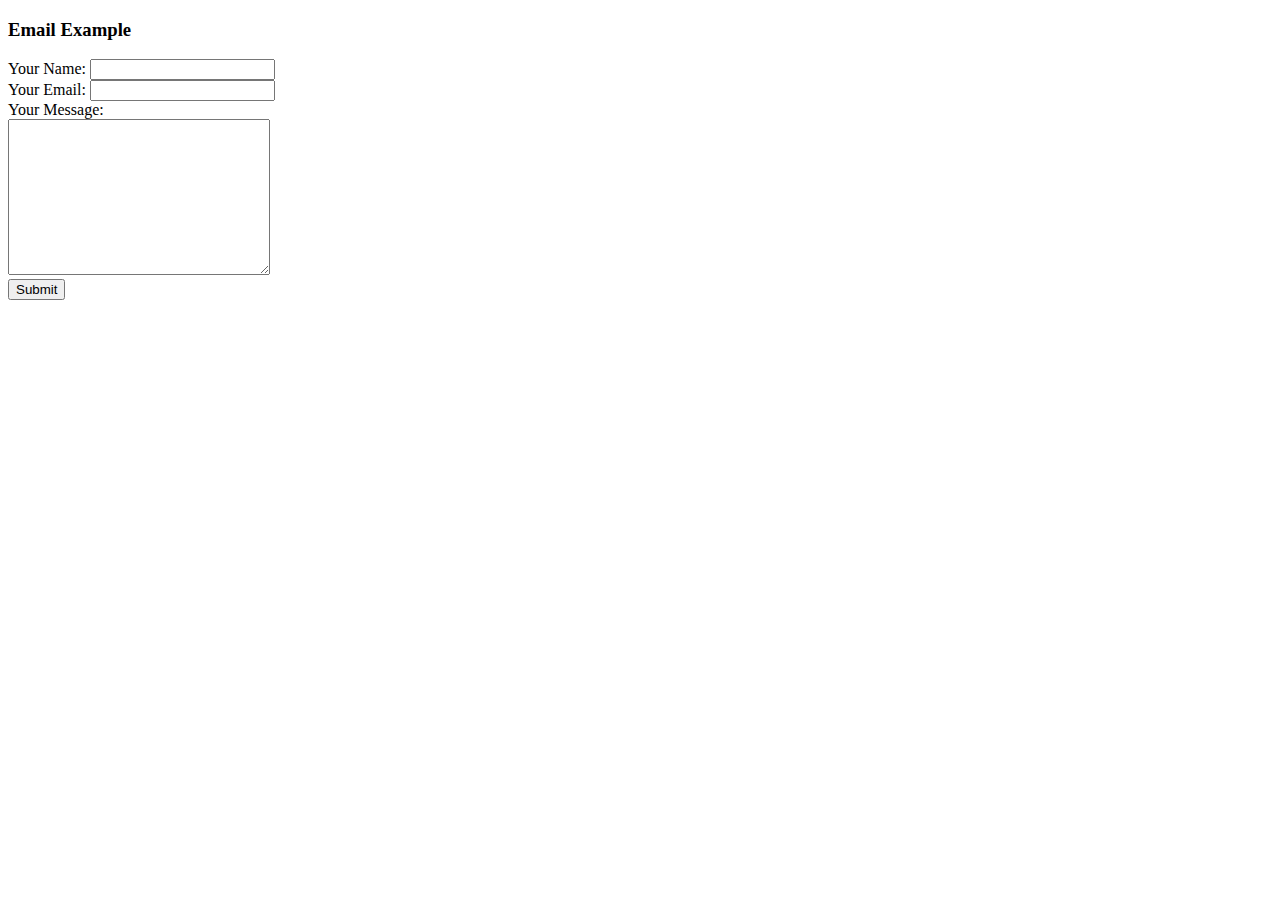
<file: index.html>
<!DOCTYPE html>
<html lang="en">
    <head>
        <meta charset="UTF-8">
        <meta name="viewport" content="width=device-width, initial-scale=1.0">
        <title>Document</title>
    </head>
    <body>
        <h3>Email Example</h3>
        <form action="mailto:jacob.krueckl@gmail.com" method="post" enctype="text/plain">
            <label>Your Name:</label>
            <input type="text" name="yourName" value=""><br>
            <label>Your Email:</label>
            <input type="email" name="yourEmail" value=""><br>
            <label>Your Message:</label><br>
            <textarea name="yourMessage" rows="10" cols="30"></textarea><br>
            <input type="submit" name="">
        </form>
        
    </body>
</html>
</file>
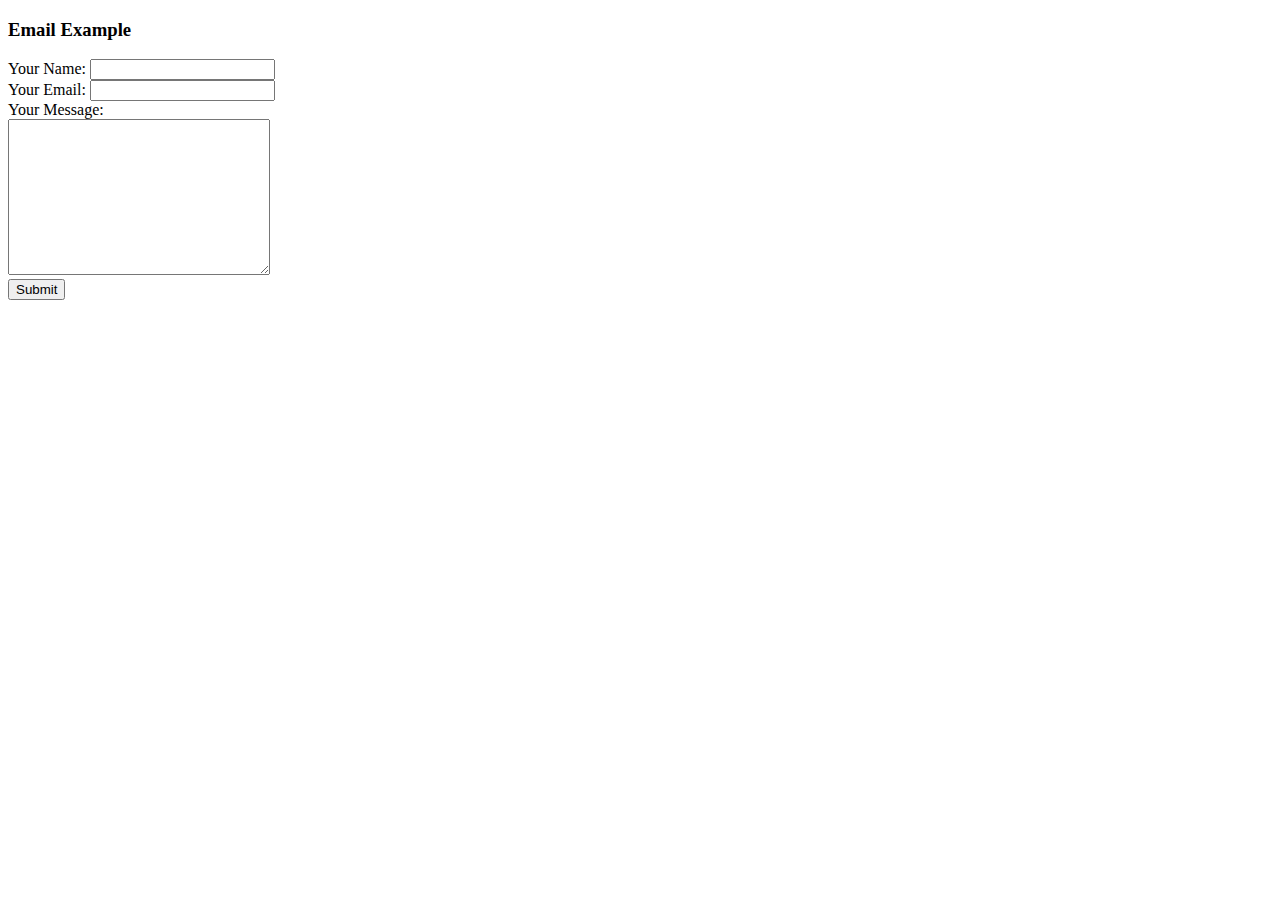
<file: contact-us.html>
<!DOCTYPE html>
<html lang="en">
<head>
    <meta charset="UTF-8">
    <meta name="viewport" content="width=device-width, initial-scale=1.0">
    <title>Contact Us</title>
</head>
<body>
    <h3>Email Example</h3>
        <form action="mailto:jacob.krueckl@gmail.com" method="post" enctype="text/plain">
            <label>Your Name:</label>
            <input type="text" name="yourName" value=""><br>
            <label>Your Email:</label>
            <input type="email" name="yourEmail" value=""><br>
            <label>Your Message:</label><br>
            <textarea name="yourMessage" rows="10" cols="30"></textarea><br>
            <input type="submit" name="">
        </form>
</body>
</html>
</file>
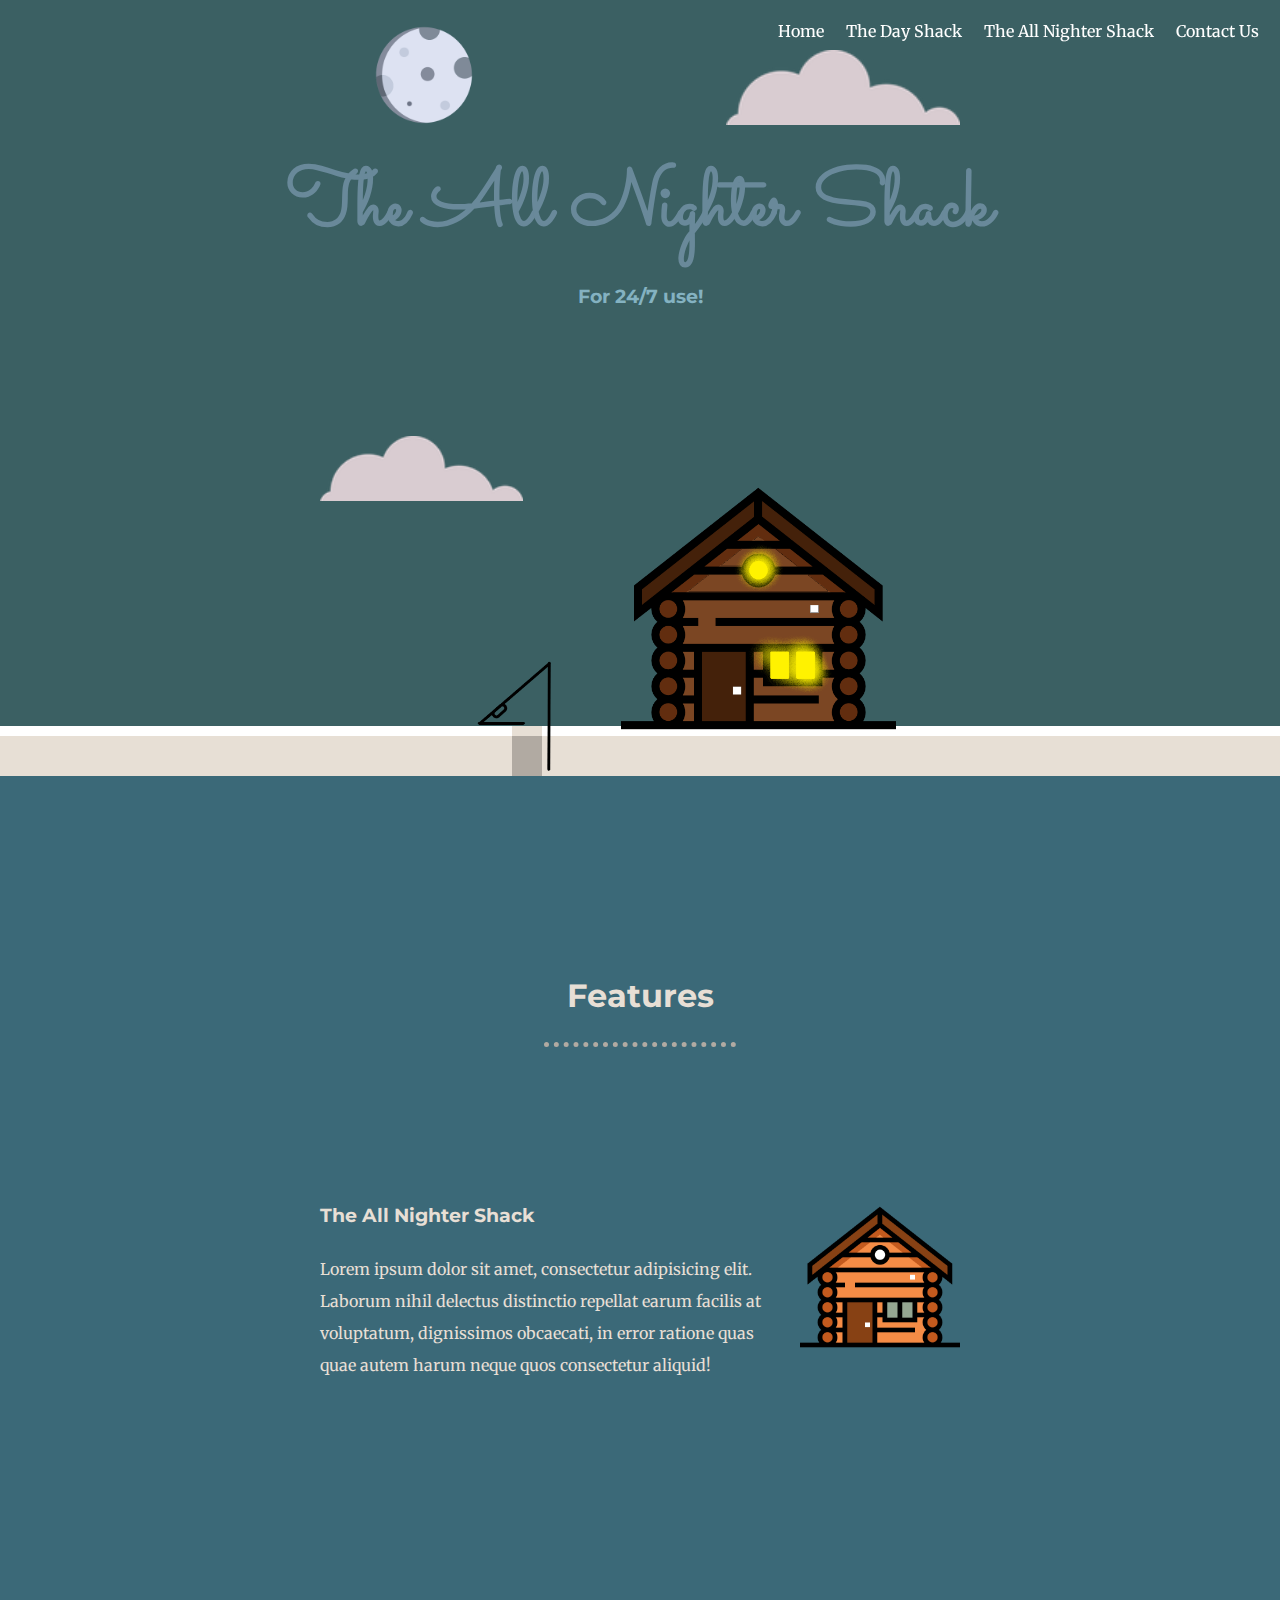
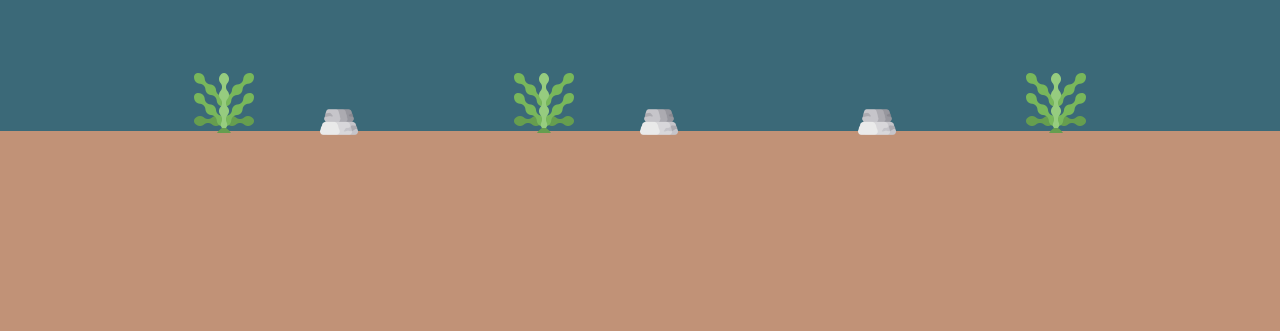
<file: The-All-Nighter-Shack.html>
<!DOCTYPE html>
<html lang="en">
    <head>
        <meta charset="UTF-8">
        <meta name="viewport" content="width=device-width, initial-scale=1.0">
        <link rel="stylesheet" href="css/style.css">
        <link rel="shortcut icon" href="favicon.ico" type="image/x-icon">
        <link rel="preconnect" href="https://fonts.gstatic.com">
        <link href="https://fonts.googleapis.com/css2?family=Merriweather:wght@300&family=Montserrat:wght@200&family=Sacramento&display=swap" rel="stylesheet">

        <title>Shack It Up - Day Shack</title>

    </head>
    <body>
        <div class="Top-Container">
            <img id="moon" src="image/moon.png" alt="moon-img">
            <img id="top-cloud" src="image/cloud.png" alt="cloud-img">
            <h1>The All Nighter Shack</h1>
            <h3 id="title-desc">For 24/7 use!</h3>
            <img id="bottom-cloud" src="image/cloud.png" alt="cloud-img">
            <!-- <div id="Shack"></div> -->
            <img id="Title-Shack"src="image/hut-night.png" alt="">
            <img id="Tip-Up" src="image/tip-up.png" alt="">
        </div>

        <div id="Snow">
            <div id="Snow-Hole"></div>
        </div>
        <div id="Ice">
            <div id="Hole"></div>
        </div>

        <div id="Water">
            <div id="Line"></div>
            <div id="Hook"></div>           

            <h2>Features</h2>
            <hr>
            <div class="shack-card">             
                <img class="hut-img-2" src="image/hut.png" alt="love-shack-img">
                <h3>The All Nighter Shack</h3>
                <p>Lorem ipsum dolor sit amet, consectetur adipisicing elit. Laborum nihil delectus distinctio repellat earum facilis at voluptatum, dignissimos obcaecati, in error ratione quas quae autem harum neque quos consectetur aliquid!</p>          
            </div>

            <img class="rocks" id="rock-1" src="image/rocks.png" alt="rock-1">
            <img class="weeds" id="weed-1" src="image/seaweed.png" alt="seaweed-1">
            <img class="rocks" id="rock-2" src="image/rocks.png" alt="rock-2">
            <img class="weeds" id="weed-2" src="image/seaweed.png" alt="seaweed-2">
            <img class="weeds" id="weed-3" src="image/seaweed.png" alt="seaweed-3">
            <img class="rocks" id="rock-3" src="image/rocks.png" alt="rock-3">
        </div>

        <div id="Floor">

        </div>

        <div id="nav-bar">
            <table id="nav-bar-content" cellspacing="20">
                <tr>
                    <td> <a href="index.html"> Home </a></td>                   
                    <td> <a href="The-Day-Shack.html"> The Day Shack </a></td>
                    <td> <a href="The-All-Nighter-Shack.html"> The All Nighter Shack </a></td>
                    <td> <a href="contact-us.html"> Contact Us </a></td>
                </tr>
            </table>
        </div>

        <script src="https://ajax.googleapis.com/ajax/libs/jquery/3.5.1/jquery.min.js"></script>
        <script src="The-All-Nighter-Shack.js" charset="utf-8"></script>
    </body>
</html>
</file>
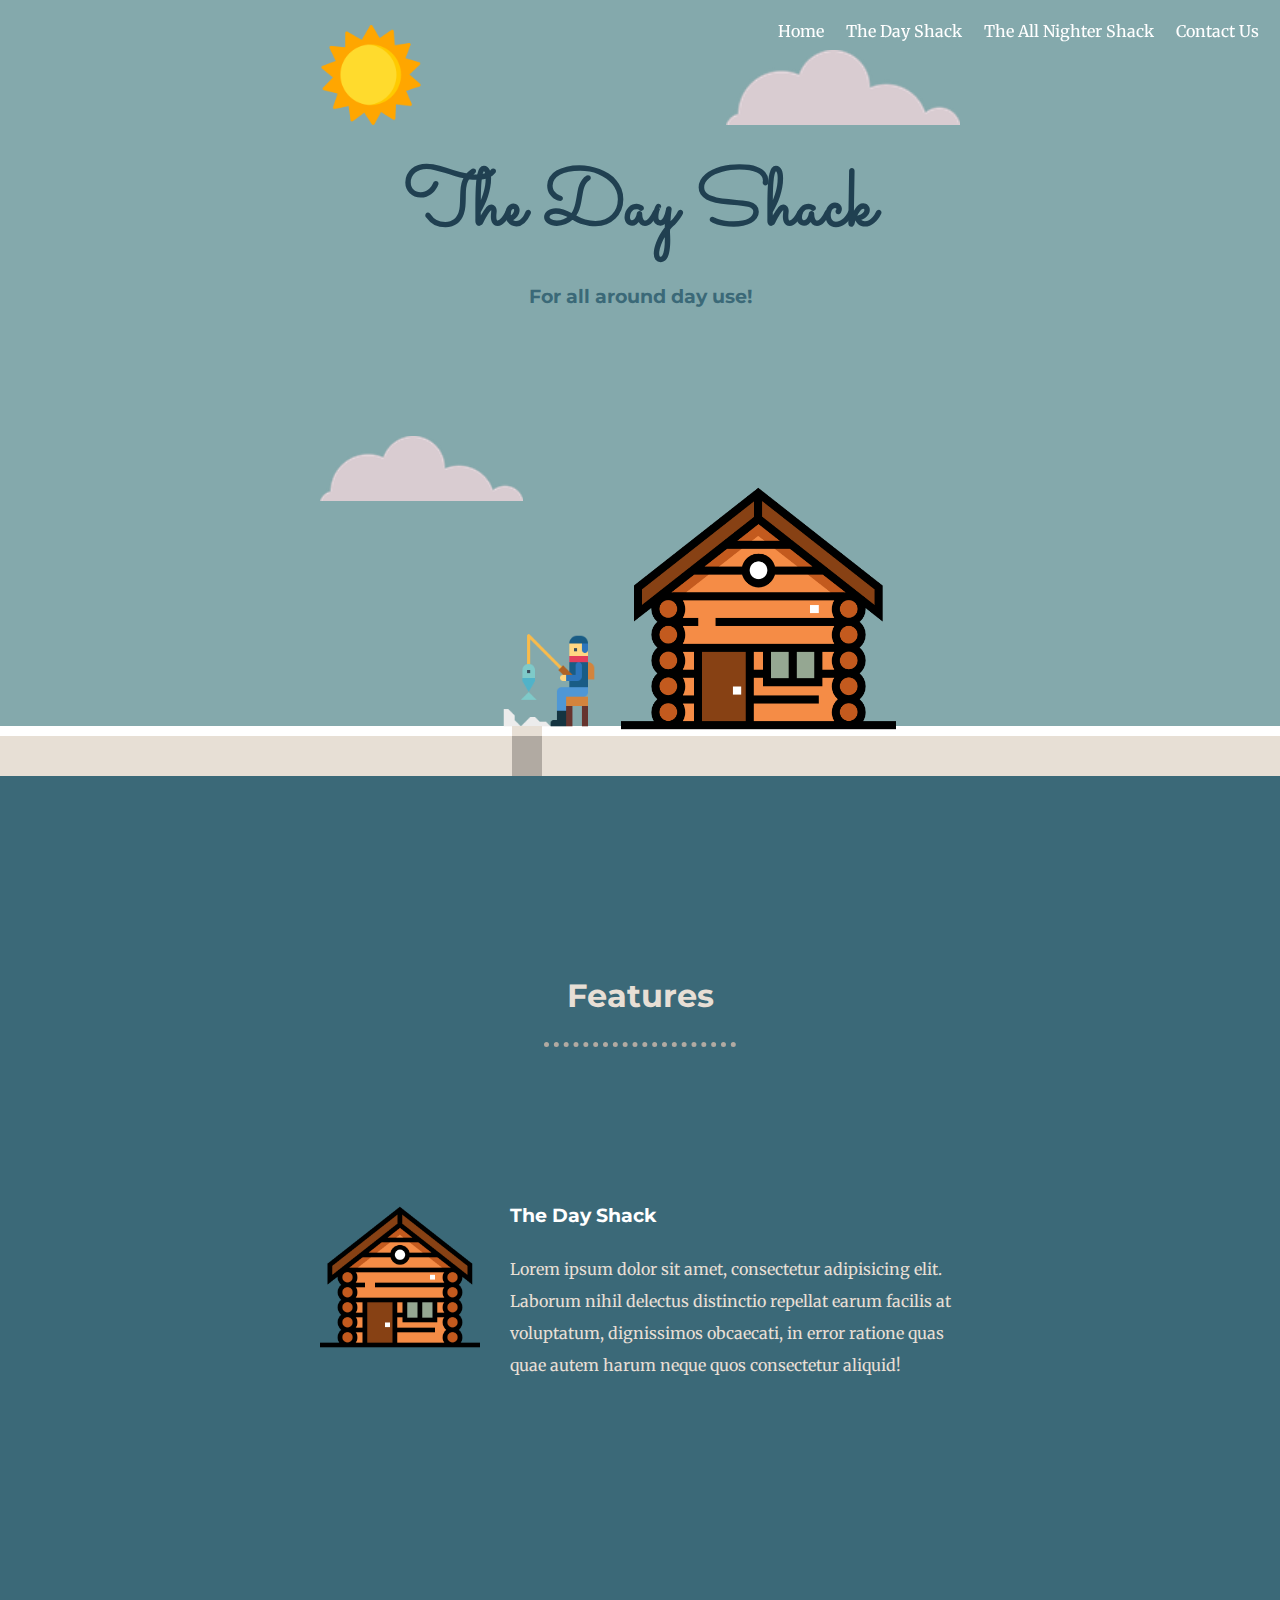
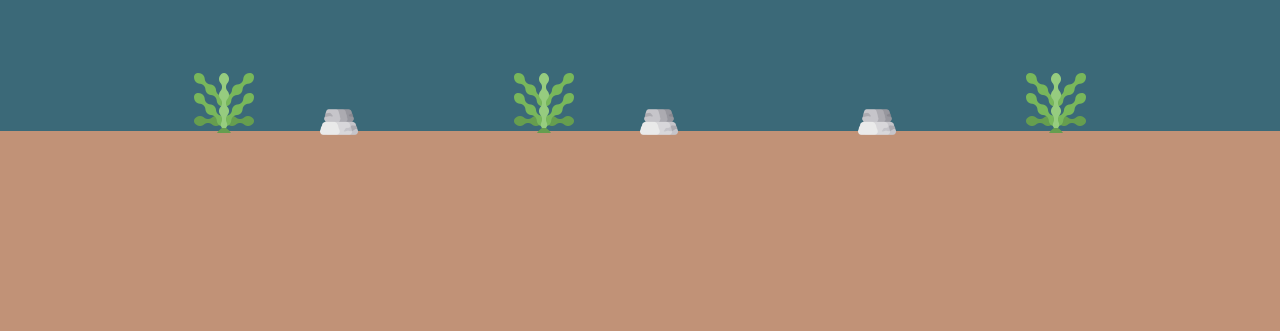
<file: The-Day-Shack.html>
<!DOCTYPE html>
<html lang="en">
    <head>
        <meta charset="UTF-8">
        <meta name="viewport" content="width=device-width, initial-scale=1.0">
        <link rel="stylesheet" href="css/style.css">
        <link rel="shortcut icon" href="favicon.ico" type="image/x-icon">
        <link rel="preconnect" href="https://fonts.gstatic.com">
        <link href="https://fonts.googleapis.com/css2?family=Merriweather:wght@300&family=Montserrat:wght@200&family=Sacramento&display=swap" rel="stylesheet">

        <title>Shack It Up - Day Shack</title>

    </head>
    <body>
        <div class="Top-Container">
            <img id="sun" src="image/sunny.png" alt="sun-img">
            <img id="top-cloud" src="image/cloud.png" alt="cloud-img">
            <h1>The Day Shack</h1>
            <h3 id="title-desc">For all around day use!</h3>
            <img id="bottom-cloud" src="image/cloud.png" alt="cloud-img">
            <!-- <div id="Shack"></div> -->
            <img id="Title-Shack"src="image/hut.png" alt="">
            <img id="Fisherman" src="image/fishing.png" alt="">
        </div>

        <div id="Snow">
            <div id="Snow-Hole"></div>
        </div>
        <div id="Ice">
            <div id="Hole"></div>
        </div>

        <div id="Water">
            <div id="Line"></div>
            <div id="Hook"></div>           

            <h2>Features</h2>
            <hr>
            <div class="shack-card">
                <img class="hut-img-1" src="image/hut.png" alt="love-shack-img">
                <h3><a href="">The Day Shack</a></h3>
                <p>Lorem ipsum dolor sit amet, consectetur adipisicing elit. Laborum nihil delectus distinctio repellat earum facilis at voluptatum, dignissimos obcaecati, in error ratione quas quae autem harum neque quos consectetur aliquid!</p>
            </div>

            <img class="rocks" id="rock-1" src="image/rocks.png" alt="rock-1">
            <img class="weeds" id="weed-1" src="image/seaweed.png" alt="seaweed-1">
            <img class="rocks" id="rock-2" src="image/rocks.png" alt="rock-2">
            <img class="weeds" id="weed-2" src="image/seaweed.png" alt="seaweed-2">
            <img class="weeds" id="weed-3" src="image/seaweed.png" alt="seaweed-3">
            <img class="rocks" id="rock-3" src="image/rocks.png" alt="rock-3">
        </div>

        <div id="Floor">

        </div>

        <div id="nav-bar">
            <table id="nav-bar-content" cellspacing="20">
                <tr>
                    <td> <a href="index.html"> Home </a></td>                   
                    <td> <a href="The-Day-Shack.html"> The Day Shack </a></td>
                    <td> <a href="The-All-Nighter-Shack.html"> The All Nighter Shack </a></td>
                    <td> <a href="contact-us.html"> Contact Us </a></td>
                </tr>
            </table>
        </div>

        <script src="https://ajax.googleapis.com/ajax/libs/jquery/3.5.1/jquery.min.js"></script>
        <script src="The-Day-Shack.js" charset="utf-8"></script>
    </body>
</html>
</file>
<file: css/style.css>
body{
    margin: 0;
    text-align: center;
    font-family: 'Merriweather', serif;
}

h1 {
    color: #204051;
    margin: 0;
    font-family: 'Sacramento', cursive;
    font-size: 5em;
}

h2 {
    font-family: 'Montserrat', sans-serif;
    padding-top: 200px;
    font-size: 2em;
    color: #e7dfd5;
    margin-top: 0;
}

h3 {
    font-family: 'Montserrat', sans-serif;
}

hr{
    border-color: #b1aaa2;
    border-style: dotted none none none;
    border-width: 5px;
    width: 15%;
}

a:link{
    color: white;
    text-decoration: none;
}

a:visited{
    color: white;
    text-decoration: none;
}

a:hover{
    color: white;
    text-decoration: none;
}

a:active{
    color: white;
    text-decoration: none;
}

.Top-Container{
    background-color: #84a9ac;
    position: relative;
    padding-top: 150px;
    padding-bottom: 400px;
}

.hut-img-1, .hut-img-2, .hut-img-3 {
    width: 25%;
}

.hut-img-1, .hut-img-3 {
    float: left;
    margin-right: 30px;
}

.hut-img-2 {
    float: right;
    margin-left: 30px;
}

.shack-card {
    width: 50%;
    margin: 150px auto;
    text-align: left;
    line-height: 2;
    color: #e7dfd5;
}

.rocks  {
    position: absolute;
    width: 3%;
    bottom: -10px;
}

.weeds {
    position: absolute;
    width: 5%;
    bottom: -4px;
}

#title-desc {
    color: #3b6978;
}

#nav-bar {
    position: fixed;
    top: 0;
    right: 0;
}

#sun, #moon {
    position: absolute;
    right: 100%;
    top: 25px;
    height: 100px;
}

#top-cloud{
    position: absolute;
    right: 25%;
    top: 50px;
    height: 75px;
}

#bottom-cloud{
    position: absolute;
    left: 25%;
    bottom: 225px;
    height: 65px;
}

#Title-Shack {
    position: absolute;
    width: 275px;
    bottom: -20px;
    right: 30%
}
#Shack{
    position: absolute;
    background-color: #c19277;
    width: 200px;
    height: 150px;
    bottom: 0px;
    right: 30%
}

#Tip-Up {
    position: absolute;
    width: 100px;
    bottom: -50px;
    left: 36.5%;
}

#Fisherman {
    position: absolute;
    width: 100px;
    bottom: -5px;
    left: 39%;
}

#Snow{
    background-color: white;
    height: 10px;
}

#Snow-Hole{
    background-color: #e7dfd5;
    height: 10px;
    width: 30px;
    position: absolute;
    left: 40%;
}

#Ice{
    background-color: #e7dfd5;
    height: 40px;
}

#Hole{
    background-color: #b1aaa2;
    height: 40px;
    width: 30px;
    position: absolute;
    left: 40%;
}

#Water{
    position: relative;
    background-color: #3b6978;
    padding-bottom: 200px
}


/* #Line{
    position: absolute;
    background-color: white;
    width: 2.5px;
    height: 100px;
    left: 40.6%;
    top: -75px;
}

#Hook{
    position: absolute;
    background-color: lime;
    width: 5px;
    height: 5px;
    left: 40.5%;
    top: 25px;
} */

#weed-1{
    left: 15%;
}

#weed-2{
    left: 40%;
}

#weed-3{
    right: 15%;
}

#rock-1{
    left: 25%;
}

#rock-2{
    left: 50%;
}

#rock-3{
    right: 30%;
}

#Floor{
    background-color: #c19277;
    height: 200px;
}
</file>
